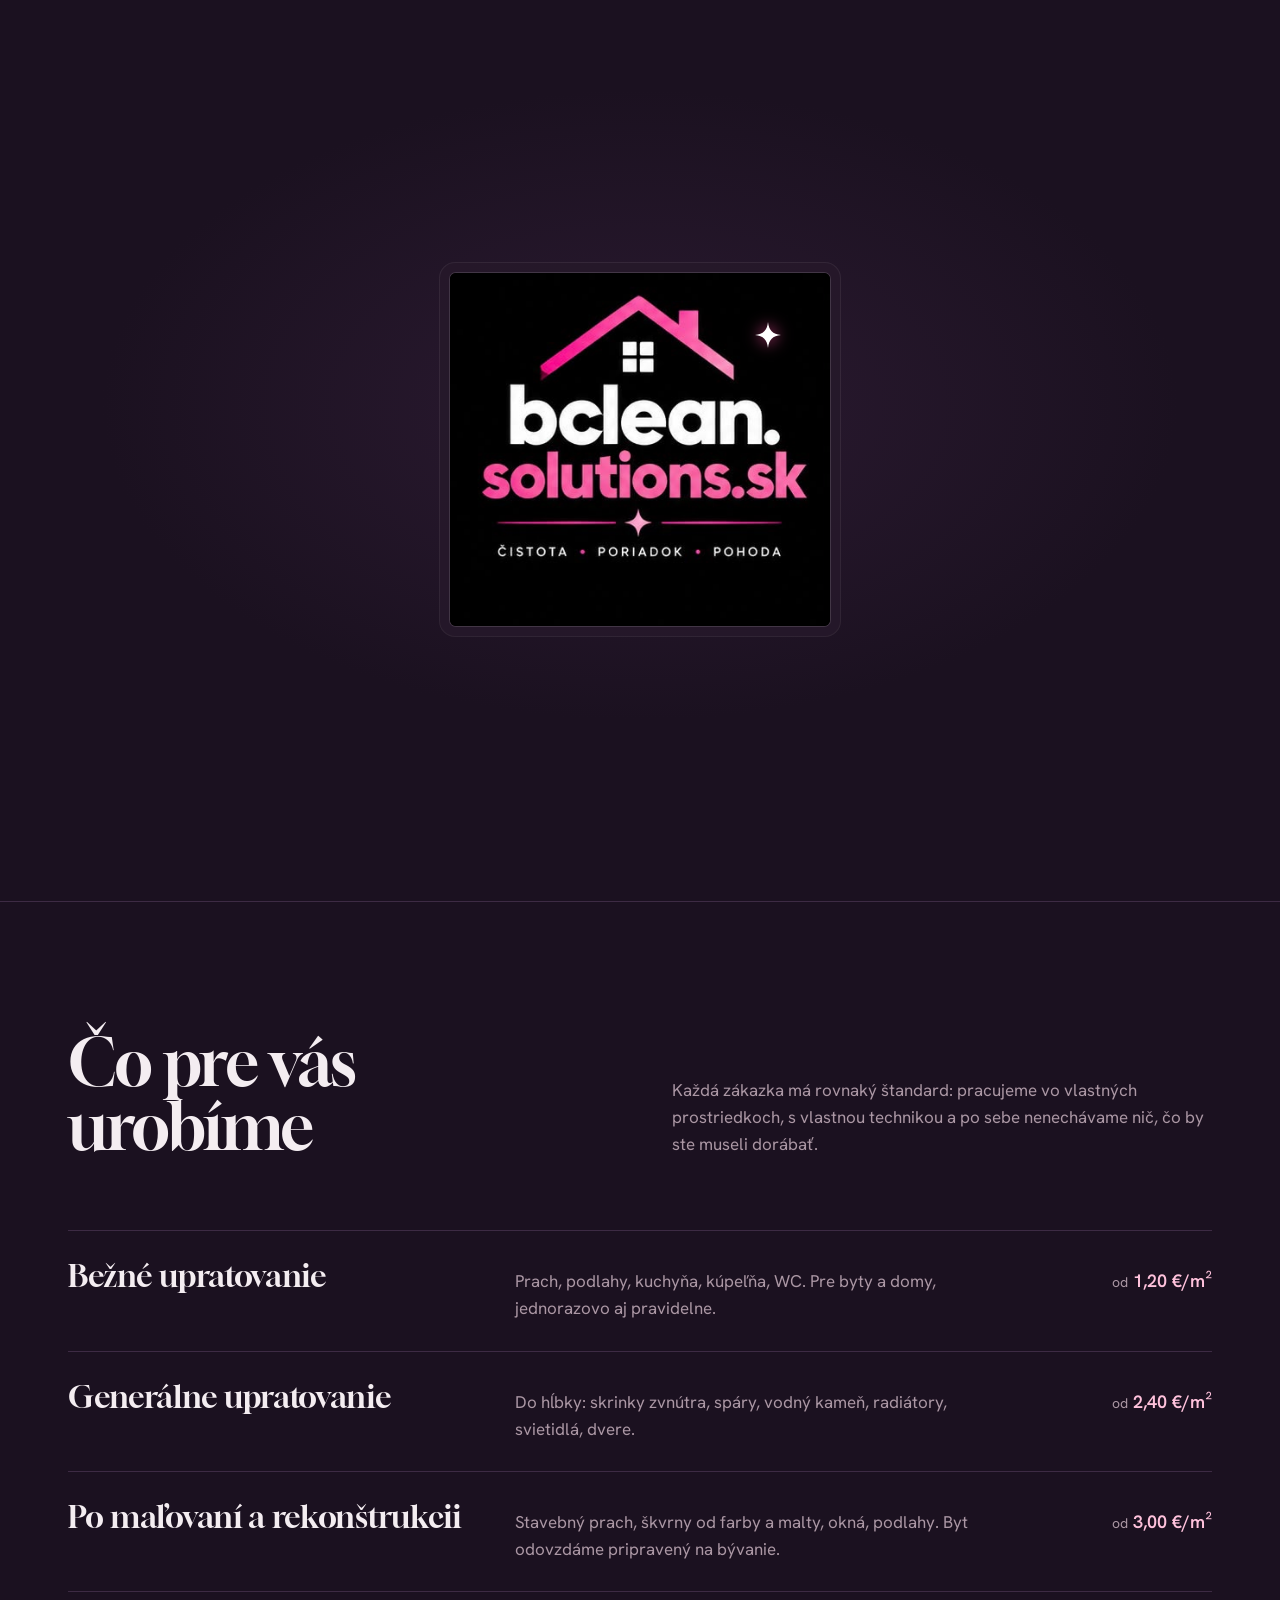
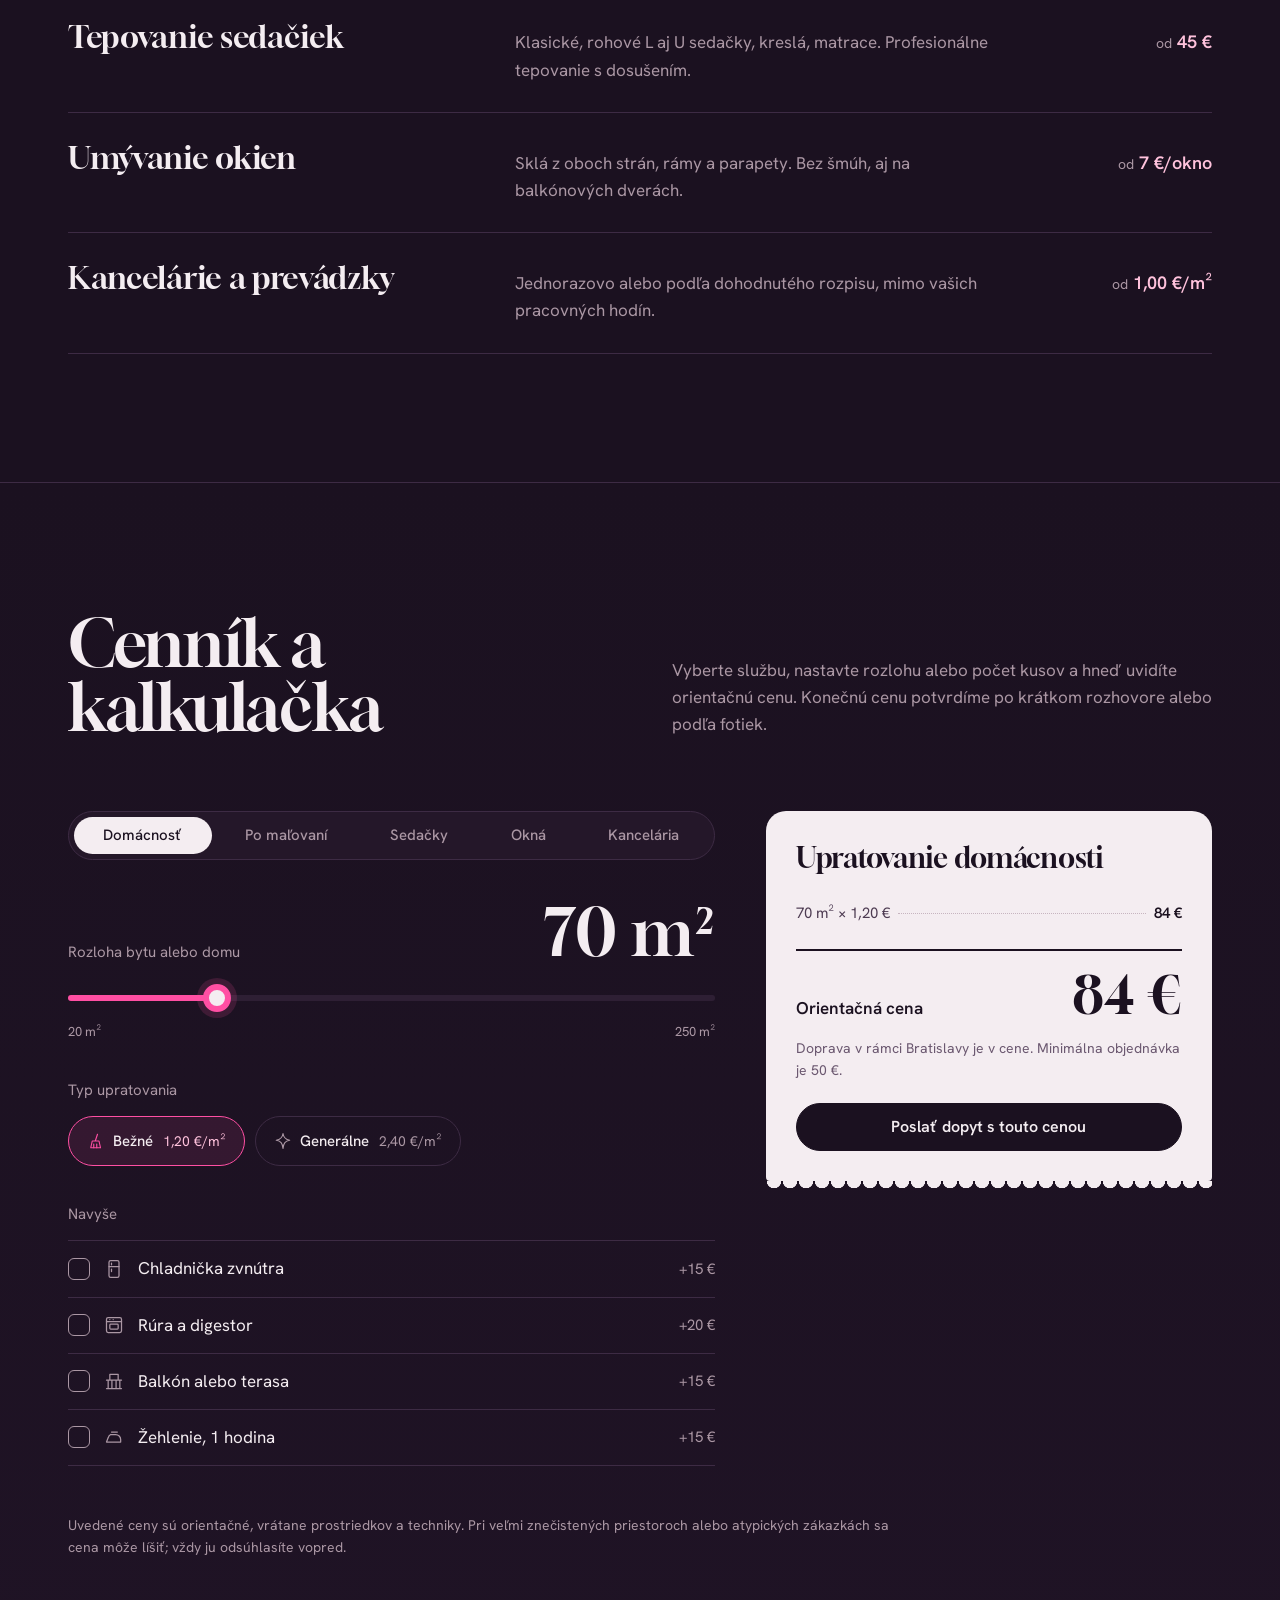
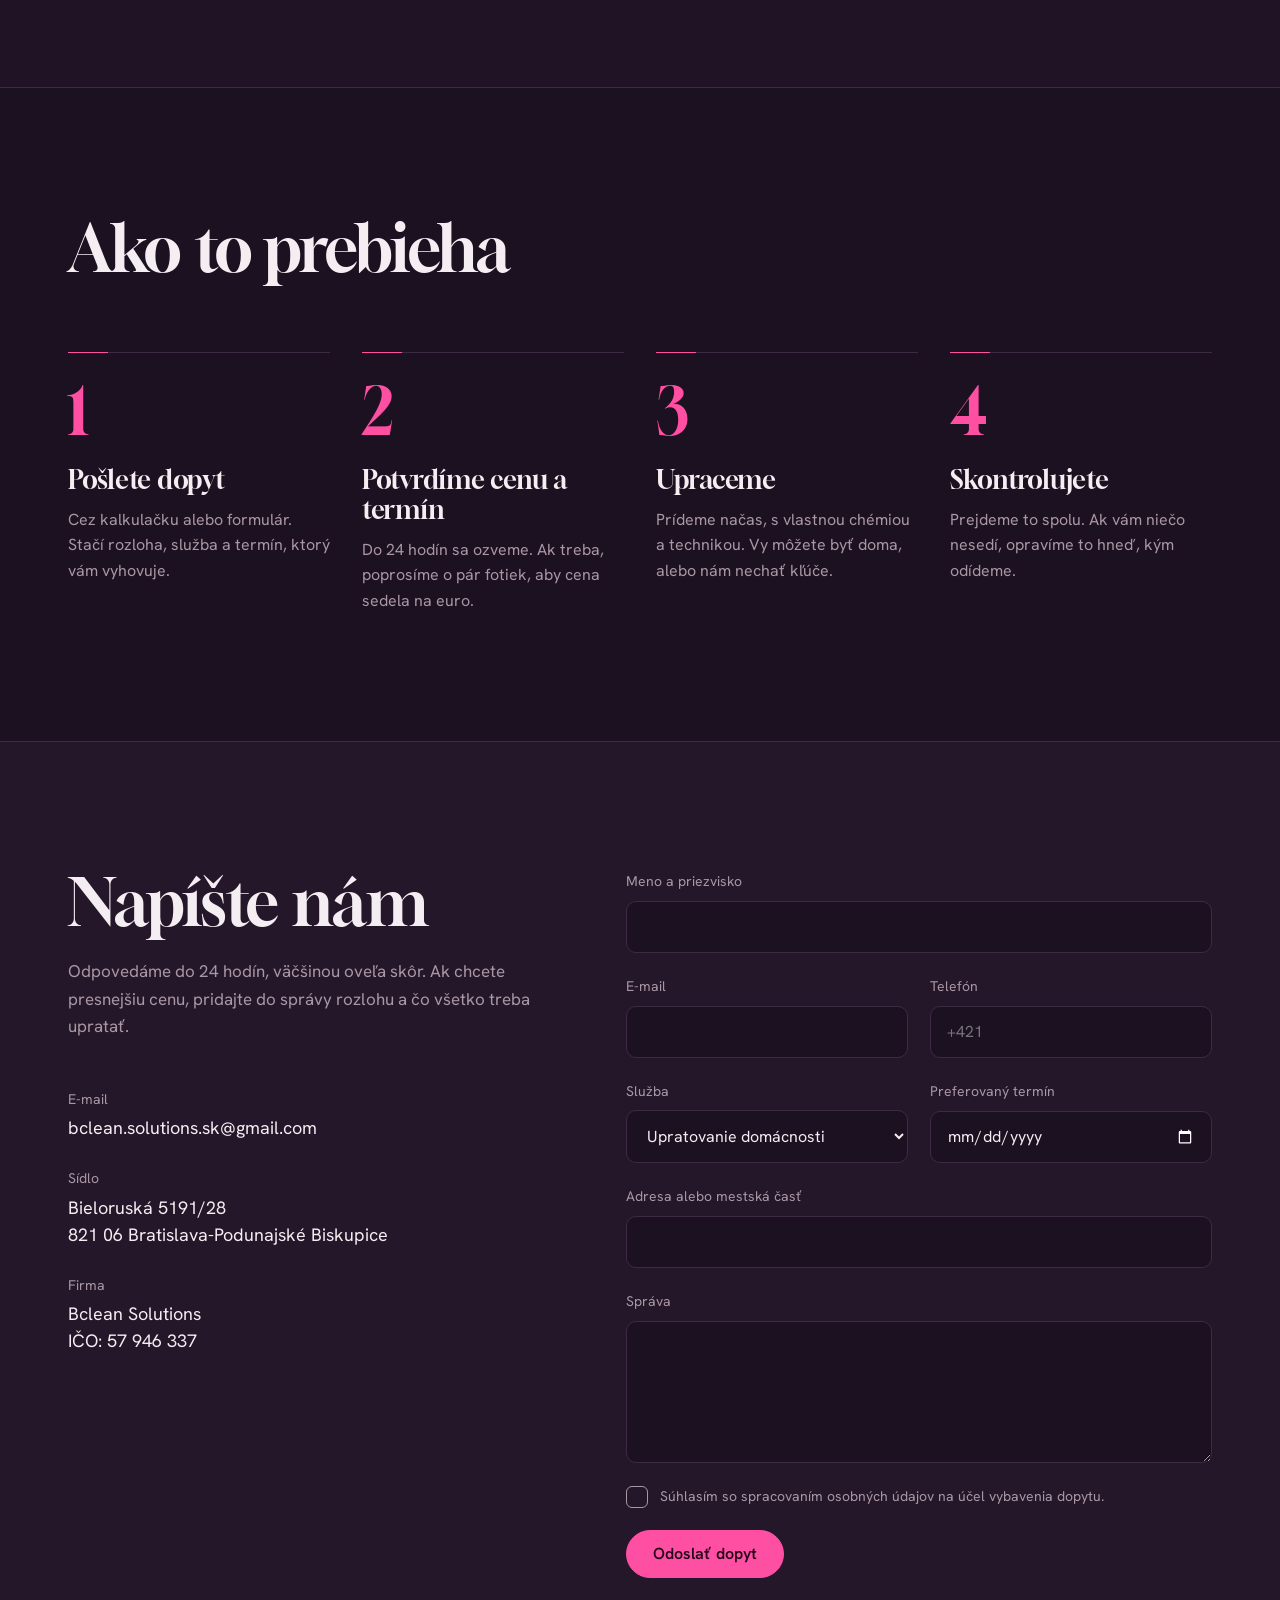
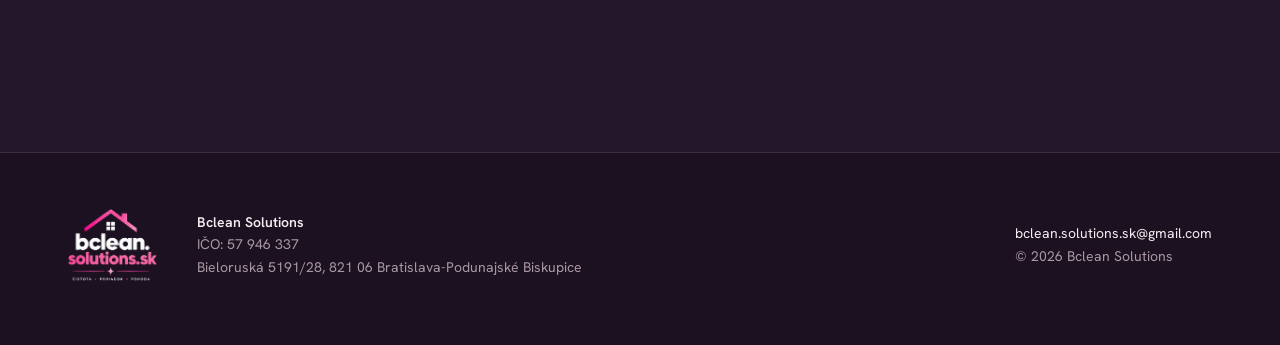
<file: index.html>
<!doctype html>
<html lang="sk">
<head>
<meta charset="utf-8">
<meta name="viewport" content="width=device-width, initial-scale=1">
<title>Bclean Solutions – upratovanie Bratislava</title>
<meta name="description" content="Upratovanie domácností, kancelárií a bytov po maľovaní, tepovanie sedačiek a umývanie okien v Bratislave. Cenu poznáte vopred.">
<meta name="theme-color" content="#1B1120">
<link rel="icon" href="assets/logo.png">
<link rel="preconnect" href="https://fonts.googleapis.com">
<link rel="preconnect" href="https://fonts.gstatic.com" crossorigin>
<link href="https://fonts.googleapis.com/css2?family=Gloock&family=Hanken+Grotesk:wght@400;500;600;700&display=swap&subset=latin-ext" rel="stylesheet">
<link rel="stylesheet" href="style.css?v=6">
</head>
<body class="is-loading">

<!-- Ikony: pôdorys zhora (sedačky, postele) a jednoduché linky -->
<svg width="0" height="0" style="position:absolute" aria-hidden="true">
  <defs>
    <symbol id="i-none" viewBox="0 0 48 32"><rect x="8" y="8" width="32" height="18" rx="3" stroke-dasharray="3 3"/><path d="M14 28 34 6"/></symbol>
    <symbol id="i-sofa2" viewBox="0 0 48 32"><rect x="7" y="7" width="34" height="19" rx="3"/><path d="M11 26V13h26v13M24 13v13"/></symbol>
    <symbol id="i-sofa3" viewBox="0 0 48 32"><rect x="2" y="7" width="44" height="19" rx="3"/><path d="M6 26V13h36v13M18 13v13M30 13v13"/></symbol>
    <symbol id="i-sofaL" viewBox="0 0 48 32"><path d="M4 4h40v26H32V17H4z"/><path d="M4 9h35v21M16 9v8M28 9v8M32 17h7"/></symbol>
    <symbol id="i-sofaU" viewBox="0 0 48 32"><path d="M3 4h42v26H34V17H14v13H3z"/><path d="M8 30V9h32v21M19 9v8M29 9v8M8 17h6M34 17h6"/></symbol>
    <symbol id="i-armchair" viewBox="0 0 48 32"><rect x="13" y="6" width="22" height="21" rx="3"/><path d="M17 27V12h14v15"/></symbol>
    <symbol id="i-pouf" viewBox="0 0 48 32"><rect x="14" y="8" width="20" height="17" rx="5"/><path d="M19 13h10"/></symbol>
    <symbol id="i-chair" viewBox="0 0 48 32"><path d="M18 3v26M18 17h13v12M18 22h13"/></symbol>
    <symbol id="i-bed1" viewBox="0 0 48 32"><rect x="14" y="3" width="20" height="27" rx="2"/><rect x="17" y="6" width="14" height="5" rx="1.5"/><path d="M14 14h20"/></symbol>
    <symbol id="i-bed2" viewBox="0 0 48 32"><rect x="8" y="3" width="32" height="27" rx="2"/><rect x="11" y="6" width="12" height="5" rx="1.5"/><rect x="25" y="6" width="12" height="5" rx="1.5"/><path d="M8 14h32"/></symbol>
    <symbol id="i-door" viewBox="0 0 48 32"><rect x="15" y="2" width="18" height="28" rx="1"/><rect x="18" y="5" width="12" height="14" rx="1"/><path d="M29 23v2"/></symbol>
    <symbol id="i-fridge" viewBox="0 0 24 24"><rect x="6" y="2" width="12" height="20" rx="2"/><path d="M6 9h12M9 5v2M9 12v3"/></symbol>
    <symbol id="i-oven" viewBox="0 0 24 24"><rect x="3" y="3" width="18" height="18" rx="2"/><path d="M3 8h18"/><rect x="7" y="11" width="10" height="6" rx="1"/><path d="M7 5.5h.01M11 5.5h.01"/></symbol>
    <symbol id="i-balcony" viewBox="0 0 24 24"><path d="M3 11h18M3 21h18M5 11v10M9.5 11v10M14.5 11v10M19 11v10M7 11V4h10v7"/></symbol>
    <symbol id="i-iron" viewBox="0 0 24 24"><path d="M3 18h17v-3a6 6 0 0 0-6-6H8M3 18l2-5a6 6 0 0 1 3-4M9 6h7"/></symbol>
    <symbol id="i-drop" viewBox="0 0 24 24"><path d="M12 3s6 6.5 6 11a6 6 0 0 1-12 0c0-4.5 6-11 6-11z"/><path d="M9 15a3 3 0 0 0 3 3"/></symbol>
    <symbol id="i-window" viewBox="0 0 24 24"><rect x="4" y="3" width="16" height="18" rx="1"/><path d="M12 3v18M4 12h16"/></symbol>
    <symbol id="i-bin" viewBox="0 0 24 24"><path d="M4 7h16M9 7V4h6v3M6 7l1 14h10l1-14M10 11v6M14 11v6"/></symbol>
    <symbol id="i-frame" viewBox="0 0 24 24"><rect x="4" y="3" width="16" height="15" rx="1"/><rect x="7" y="6" width="10" height="9"/><path d="M2 21h20"/></symbol>
    <symbol id="i-shield" viewBox="0 0 24 24"><path d="M12 3l7 3v6c0 4.5-3 7.5-7 9-4-1.5-7-4.5-7-9V6z"/><path d="M9 12l2 2 4-4"/></symbol>
    <symbol id="i-broom" viewBox="0 0 24 24"><path d="M14 3l-3 9M7 12h9l2 9H5z"/><path d="M9 16v5M13 16v5"/></symbol>
    <symbol id="i-sparkle" viewBox="0 0 24 24"><path d="M12 2c.7 5.5 3 8 9 9-6 1-8.3 3.5-9 11-.7-7.5-3-10-9-11 6-1 8.3-3.5 9-9z"/></symbol>
    <symbol id="i-calendar" viewBox="0 0 24 24"><rect x="3" y="5" width="18" height="16" rx="2"/><path d="M3 10h18M8 3v4M16 3v4"/></symbol>
    <symbol id="i-once" viewBox="0 0 24 24"><circle cx="12" cy="12" r="8"/><path d="M12 8v4l3 2"/></symbol>
  </defs>
</svg>

<!-- Loader: zahmlené sklo, stierka ho trikrát pretiahne a odhalí logo -->
<div class="loader" aria-hidden="true">
  <div class="loader-pane">
    <img class="loader-logo" src="assets/logo.png" alt="">
    <canvas class="loader-fog"></canvas>
    <div class="squeegee"><span></span></div>
    <svg class="loader-spark" viewBox="0 0 40 40"><path d="M20 0 C21.5 13 27 18.5 40 20 C27 21.5 21.5 27 20 40 C18.5 27 13 21.5 0 20 C13 18.5 18.5 13 20 0Z"/></svg>
  </div>
</div>

<header class="site-header">
  <div class="wrap header-inner">
    <a href="#top" class="brand" aria-label="Bclean Solutions – na začiatok">
      <img src="assets/logo-transparent.png" alt="bclean.solutions.sk">
    </a>
    <nav class="nav" aria-label="Hlavná navigácia">
      <a href="#sluzby">Služby</a>
      <a href="#cennik">Cenník</a>
      <a href="#postup">Ako to prebieha</a>
      <a href="#kontakt">Kontakt</a>
    </nav>
    <a href="#cennik" class="btn btn-small">Vypočítať cenu</a>
    <button type="button" class="burger" aria-label="Otvoriť menu" aria-expanded="false" aria-controls="mobile-menu"><span></span><span></span></button>
  </div>
</header>

<div class="mobile-menu" id="mobile-menu" hidden>
  <nav aria-label="Mobilná navigácia">
    <a href="#sluzby">Služby</a>
    <a href="#cennik">Cenník</a>
    <a href="#postup">Ako to prebieha</a>
    <a href="#kontakt">Kontakt</a>
  </nav>
  <div class="mobile-menu-foot">
    <a href="#cennik" class="btn btn-block">Vypočítať cenu</a>
    <a href="mailto:bclean.solutions.sk@gmail.com" class="mobile-menu-mail">bclean.solutions.sk@gmail.com</a>
  </div>
</div>

<main id="top">

  <section class="hero">
    <div class="wrap hero-grid">
      <div class="hero-copy">
        <h1 class="hero-title">
          <span class="line"><span>Prídeme,</span></span>
          <span class="line"><span>upraceme,</span></span>
          <span class="line"><span>odídeme.</span></span>
        </h1>
        <p class="hero-lede">Zostane len pohoda. Upratujeme domácnosti, kancelárie a byty po maľovaní v&nbsp;Bratislave a&nbsp;okolí, tepujeme sedačky a umývame okná. Cenu poznáte ešte predtým, ako prídeme.</p>
        <div class="hero-actions">
          <a href="#cennik" class="btn">Vypočítať cenu</a>
          <a href="#kontakt" class="btn btn-ghost">Napísať nám</a>
        </div>
        <ul class="hero-facts">
          <li>Vlastná chémia aj technika</li>
          <li>Pevná cena vopred</li>
          <li>Faktúra na firmu aj osobu</li>
        </ul>
      </div>

      <figure class="glass">
        <div class="glass-frame">
          <div class="glass-under">
            <span>pohoda.</span>
          </div>
          <canvas class="glass-fog" aria-hidden="true"></canvas>
        </div>
        <figcaption>Prejdite po skle. Takto vyzerá naša práca.</figcaption>
      </figure>
    </div>
  </section>

  <section class="section" id="sluzby">
    <div class="wrap">
      <div class="section-head">
        <h2>Čo pre vás urobíme</h2>
        <p>Každá zákazka má rovnaký štandard: pracujeme vo vlastných prostriedkoch, s vlastnou technikou a po sebe nenechávame nič, čo by ste museli dorábať.</p>
      </div>

      <ul class="services">
        <li>
          <h3>Bežné upratovanie</h3>
          <p>Prach, podlahy, kuchyňa, kúpeľňa, WC. Pre byty a domy, jednorazovo aj pravidelne.</p>
          <span class="price"><small>od</small> 1,20 €/m²</span>
        </li>
        <li>
          <h3>Generálne upratovanie</h3>
          <p>Do hĺbky: skrinky zvnútra, spáry, vodný kameň, radiátory, svietidlá, dvere.</p>
          <span class="price"><small>od</small> 2,40 €/m²</span>
        </li>
        <li>
          <h3>Po maľovaní a rekonštrukcii</h3>
          <p>Stavebný prach, škvrny od farby a malty, okná, podlahy. Byt odovzdáme pripravený na bývanie.</p>
          <span class="price"><small>od</small> 3,00 €/m²</span>
        </li>
        <li>
          <h3>Tepovanie sedačiek</h3>
          <p>Klasické, rohové L aj U sedačky, kreslá, matrace. Profesionálne tepovanie s dosušením.</p>
          <span class="price"><small>od</small> 45 €</span>
        </li>
        <li>
          <h3>Umývanie okien</h3>
          <p>Sklá z oboch strán, rámy a parapety. Bez šmúh, aj na balkónových dverách.</p>
          <span class="price"><small>od</small> 7 €/okno</span>
        </li>
        <li>
          <h3>Kancelárie a prevádzky</h3>
          <p>Jednorazovo alebo podľa dohodnutého rozpisu, mimo vašich pracovných hodín.</p>
          <span class="price"><small>od</small> 1,00 €/m²</span>
        </li>
      </ul>
    </div>
  </section>

  <section class="section section-pricing" id="cennik">
    <div class="wrap">
      <div class="section-head">
        <h2>Cenník a kalkulačka</h2>
        <p>Vyberte službu, nastavte rozlohu alebo počet kusov a hneď uvidíte orientačnú cenu. Konečnú cenu potvrdíme po krátkom rozhovore alebo podľa fotiek.</p>
      </div>

      <div class="calc">
        <div class="calc-controls">
          <div class="tabs" role="tablist" aria-label="Služba">
            <button role="tab" aria-selected="true" data-tab="home">Domácnosť</button>
            <button role="tab" aria-selected="false" data-tab="paint">Po maľovaní</button>
            <button role="tab" aria-selected="false" data-tab="sofa">Sedačky</button>
            <button role="tab" aria-selected="false" data-tab="windows">Okná</button>
            <button role="tab" aria-selected="false" data-tab="office">Kancelária</button>
          </div>

          <!-- Domácnosť -->
          <div class="panel" data-panel="home" role="tabpanel">
            <div class="range-field">
              <label for="home-m2">Rozloha bytu alebo domu</label>
              <output class="range-value" for="home-m2"><b data-out="home-m2">70</b> m²</output>
              <input type="range" id="home-m2" min="20" max="250" step="5" value="70">
              <div class="range-scale"><span>20 m²</span><span>250 m²</span></div>
            </div>
            <fieldset class="choice">
              <legend>Typ upratovania</legend>
              <label><input type="radio" name="home-type" value="basic" checked><span><svg class="ico" aria-hidden="true"><use href="#i-broom"/></svg>Bežné <em>1,20 €/m²</em></span></label>
              <label><input type="radio" name="home-type" value="deep"><span><svg class="ico" aria-hidden="true"><use href="#i-sparkle"/></svg>Generálne <em>2,40 €/m²</em></span></label>
            </fieldset>
            <fieldset class="extras">
              <legend>Navyše</legend>
              <label><input type="checkbox" data-extra="Chladnička zvnútra" data-price="15"><svg class="ico" aria-hidden="true"><use href="#i-fridge"/></svg><span>Chladnička zvnútra</span><em>+15 €</em></label>
              <label><input type="checkbox" data-extra="Rúra a digestor" data-price="20"><svg class="ico" aria-hidden="true"><use href="#i-oven"/></svg><span>Rúra a digestor</span><em>+20 €</em></label>
              <label><input type="checkbox" data-extra="Balkón alebo terasa" data-price="15"><svg class="ico" aria-hidden="true"><use href="#i-balcony"/></svg><span>Balkón alebo terasa</span><em>+15 €</em></label>
              <label><input type="checkbox" data-extra="Žehlenie (1 hodina)" data-price="15"><svg class="ico" aria-hidden="true"><use href="#i-iron"/></svg><span>Žehlenie, 1 hodina</span><em>+15 €</em></label>
            </fieldset>
          </div>

          <!-- Po maľovaní -->
          <div class="panel" data-panel="paint" role="tabpanel" hidden>
            <div class="range-field">
              <label for="paint-m2">Rozloha po maľovaní alebo rekonštrukcii</label>
              <output class="range-value" for="paint-m2"><b data-out="paint-m2">60</b> m²</output>
              <input type="range" id="paint-m2" min="20" max="250" step="5" value="60">
              <div class="range-scale"><span>20 m²</span><span>250 m²</span></div>
            </div>
            <fieldset class="extras">
              <legend>Navyše</legend>
              <label><input type="checkbox" data-extra-m2="Škvrny od farby a malty" data-price="0.5"><svg class="ico" aria-hidden="true"><use href="#i-drop"/></svg><span>Odstránenie škvŕn od farby a malty</span><em>+0,50 €/m²</em></label>
              <label><input type="checkbox" data-extra-m2="Umytie okien" data-price="0.6"><svg class="ico" aria-hidden="true"><use href="#i-window"/></svg><span>Umytie všetkých okien</span><em>+0,60 €/m²</em></label>
              <label><input type="checkbox" data-extra="Odvoz drobného odpadu" data-price="25"><svg class="ico" aria-hidden="true"><use href="#i-bin"/></svg><span>Odvoz drobného odpadu</span><em>+25 €</em></label>
            </fieldset>
          </div>

          <!-- Sedačky -->
          <div class="panel" data-panel="sofa" role="tabpanel" hidden>
            <fieldset class="choice choice-sofa">
              <legend>Sedačka</legend>
              <label><input type="radio" name="sofa-type" value="0" data-name="" ><span><svg class="ico-lg" aria-hidden="true"><use href="#i-none"/></svg><b>Bez sedačky</b><em>–</em></span></label>
              <label><input type="radio" name="sofa-type" value="45" data-name="Sedačka 2-miestna"><span><svg class="ico-lg" aria-hidden="true"><use href="#i-sofa2"/></svg><b>2-miestna</b><em>45 €</em></span></label>
              <label><input type="radio" name="sofa-type" value="55" data-name="Sedačka 3-miestna" checked><span><svg class="ico-lg" aria-hidden="true"><use href="#i-sofa3"/></svg><b>3-miestna</b><em>55 €</em></span></label>
              <label><input type="radio" name="sofa-type" value="75" data-name="Rohová sedačka L"><span><svg class="ico-lg" aria-hidden="true"><use href="#i-sofaL"/></svg><b>Rohová L</b><em>75 €</em></span></label>
              <label><input type="radio" name="sofa-type" value="95" data-name="Sedačka U"><span><svg class="ico-lg" aria-hidden="true"><use href="#i-sofaU"/></svg><b>Sedačka U</b><em>95 €</em></span></label>
            </fieldset>
            <div class="steppers">
              <div class="stepper" data-name="Kreslo" data-price="20"><span><svg class="ico-md" aria-hidden="true"><use href="#i-armchair"/></svg>Kreslo <em>20 €</em></span><div><button type="button" aria-label="Menej">−</button><output>0</output><button type="button" aria-label="Viac">+</button></div></div>
              <div class="stepper" data-name="Taburetka" data-price="10"><span><svg class="ico-md" aria-hidden="true"><use href="#i-pouf"/></svg>Taburetka <em>10 €</em></span><div><button type="button" aria-label="Menej">−</button><output>0</output><button type="button" aria-label="Viac">+</button></div></div>
              <div class="stepper" data-name="Čalúnená stolička" data-price="8"><span><svg class="ico-md" aria-hidden="true"><use href="#i-chair"/></svg>Čalúnená stolička <em>8 €</em></span><div><button type="button" aria-label="Menej">−</button><output>0</output><button type="button" aria-label="Viac">+</button></div></div>
              <div class="stepper" data-name="Matrac jednolôžko" data-price="30"><span><svg class="ico-md" aria-hidden="true"><use href="#i-bed1"/></svg>Matrac, jednolôžko <em>30 €</em></span><div><button type="button" aria-label="Menej">−</button><output>0</output><button type="button" aria-label="Viac">+</button></div></div>
              <div class="stepper" data-name="Matrac dvojlôžko" data-price="45"><span><svg class="ico-md" aria-hidden="true"><use href="#i-bed2"/></svg>Matrac, dvojlôžko <em>45 €</em></span><div><button type="button" aria-label="Menej">−</button><output>0</output><button type="button" aria-label="Viac">+</button></div></div>
            </div>
            <fieldset class="extras">
              <legend>Navyše</legend>
              <label><input type="checkbox" data-extra="Impregnácia proti škvrnám" data-price="25"><svg class="ico" aria-hidden="true"><use href="#i-shield"/></svg><span>Impregnácia proti škvrnám</span><em>+25 €</em></label>
            </fieldset>
          </div>

          <!-- Okná -->
          <div class="panel" data-panel="windows" role="tabpanel" hidden>
            <div class="range-field">
              <label for="win-count">Počet okien</label>
              <output class="range-value" for="win-count"><b data-out="win-count">8</b> <span data-unit="win-count">okien</span></output>
              <input type="range" id="win-count" min="1" max="40" step="1" value="8">
              <div class="range-scale"><span>1</span><span>40</span></div>
            </div>
            <p class="hint">Dvojkrídlové okno počítame ako jedno okno.</p>
            <div class="steppers">
              <div class="stepper" data-name="Balkónové dvere" data-price="9"><span><svg class="ico-md" aria-hidden="true"><use href="#i-door"/></svg>Balkónové dvere <em>9 €</em></span><div><button type="button" aria-label="Menej">−</button><output>0</output><button type="button" aria-label="Viac">+</button></div></div>
            </div>
            <fieldset class="extras">
              <legend>Navyše</legend>
              <label><input type="checkbox" data-extra-per="Rámy a parapety" data-price="2"><svg class="ico" aria-hidden="true"><use href="#i-frame"/></svg><span>Rámy a parapety</span><em>+2 €/okno</em></label>
            </fieldset>
          </div>

          <!-- Kancelária -->
          <div class="panel" data-panel="office" role="tabpanel" hidden>
            <div class="range-field">
              <label for="office-m2">Rozloha priestorov</label>
              <output class="range-value" for="office-m2"><b data-out="office-m2">120</b> m²</output>
              <input type="range" id="office-m2" min="30" max="800" step="10" value="120">
              <div class="range-scale"><span>30 m²</span><span>800 m²</span></div>
            </div>
            <fieldset class="choice">
              <legend>Ako často</legend>
              <label><input type="radio" name="office-freq" value="once" checked><span><svg class="ico" aria-hidden="true"><use href="#i-once"/></svg>Jednorazovo</span></label>
              <label><input type="radio" name="office-freq" value="weekly"><span><svg class="ico" aria-hidden="true"><use href="#i-calendar"/></svg>Pravidelne <em>−10 %</em></span></label>
            </fieldset>
          </div>
        </div>

        <aside class="receipt" aria-live="polite">
          <h3 class="receipt-title" data-r="title">Upratovanie domácnosti</h3>
          <ul class="receipt-lines" data-r="lines"></ul>
          <div class="receipt-total">
            <span>Orientačná cena</span>
            <strong data-r="total">84 €</strong>
          </div>
          <p class="receipt-note" data-r="note">Doprava v rámci Bratislavy je v cene. Minimálna objednávka je 50 €.</p>
          <button type="button" class="btn btn-block" data-r="send">Poslať dopyt s touto cenou</button>
        </aside>
      </div>

      <p class="price-disclaimer">Uvedené ceny sú orientačné, vrátane prostriedkov a techniky. Pri veľmi znečistených priestoroch alebo atypických zákazkách sa cena môže líšiť; vždy ju odsúhlasíte vopred.</p>
    </div>
  </section>

  <section class="section" id="postup">
    <div class="wrap">
      <div class="section-head">
        <h2>Ako to prebieha</h2>
      </div>
      <ol class="steps">
        <li>
          <h3>Pošlete dopyt</h3>
          <p>Cez kalkulačku alebo formulár. Stačí rozloha, služba a termín, ktorý vám vyhovuje.</p>
        </li>
        <li>
          <h3>Potvrdíme cenu a termín</h3>
          <p>Do 24 hodín sa ozveme. Ak treba, poprosíme o pár fotiek, aby cena sedela na euro.</p>
        </li>
        <li>
          <h3>Upraceme</h3>
          <p>Prídeme načas, s vlastnou chémiou a technikou. Vy môžete byť doma, alebo nám nechať kľúče.</p>
        </li>
        <li>
          <h3>Skontrolujete</h3>
          <p>Prejdeme to spolu. Ak vám niečo nesedí, opravíme to hneď, kým odídeme.</p>
        </li>
      </ol>
    </div>
  </section>

  <section class="section section-contact" id="kontakt">
    <div class="wrap contact-grid">
      <div class="contact-info">
        <h2>Napíšte nám</h2>
        <p>Odpovedáme do 24 hodín, väčšinou oveľa skôr. Ak chcete presnejšiu cenu, pridajte do správy rozlohu a čo všetko treba upratať.</p>

        <dl class="company">
          <div>
            <dt>E-mail</dt>
            <dd><a href="mailto:bclean.solutions.sk@gmail.com">bclean.solutions.sk@gmail.com</a></dd>
          </div>
          <div>
            <dt>Sídlo</dt>
            <dd><a href="https://www.google.com/maps/search/?api=1&query=Bielorusk%C3%A1+5191%2F28%2C+821+06+Bratislava" target="_blank" rel="noopener">Bieloruská 5191/28<br>821 06 Bratislava-Podunajské Biskupice</a></dd>
          </div>
          <div>
            <dt>Firma</dt>
            <dd>Bclean Solutions<br>IČO: 57 946 337</dd>
          </div>
        </dl>
      </div>

      <form class="form" id="form" novalidate>
        <div class="field">
          <label for="f-name">Meno a priezvisko</label>
          <input id="f-name" name="meno" autocomplete="name" required>
        </div>
        <div class="field-row">
          <div class="field">
            <label for="f-email">E-mail</label>
            <input id="f-email" name="email" type="email" autocomplete="email" required>
          </div>
          <div class="field">
            <label for="f-phone">Telefón</label>
            <input id="f-phone" name="telefon" type="tel" autocomplete="tel" placeholder="+421">
          </div>
        </div>
        <div class="field-row">
          <div class="field">
            <label for="f-service">Služba</label>
            <select id="f-service" name="sluzba">
              <option>Upratovanie domácnosti</option>
              <option>Generálne upratovanie</option>
              <option>Upratovanie po maľovaní</option>
              <option>Tepovanie sedačiek</option>
              <option>Umývanie okien</option>
              <option>Upratovanie kancelárie</option>
              <option>Iné</option>
            </select>
          </div>
          <div class="field">
            <label for="f-date">Preferovaný termín</label>
            <input id="f-date" name="termin" type="date">
          </div>
        </div>
        <div class="field">
          <label for="f-place">Adresa alebo mestská časť</label>
          <input id="f-place" name="lokalita" autocomplete="street-address">
        </div>
        <div class="field">
          <label for="f-msg">Správa</label>
          <textarea id="f-msg" name="sprava" rows="5" required></textarea>
        </div>
        <input type="text" name="_honey" class="honey" tabindex="-1" autocomplete="off" aria-hidden="true">
        <label class="consent">
          <input type="checkbox" name="suhlas" required>
          <span>Súhlasím so spracovaním osobných údajov na účel vybavenia dopytu.</span>
        </label>
        <button type="submit" class="btn">Odoslať dopyt</button>
        <p class="form-status" role="status" aria-live="polite"></p>
      </form>
    </div>
  </section>

</main>

<footer class="site-footer">
  <div class="wrap footer-inner">
    <img src="assets/logo-transparent.png" alt="bclean.solutions.sk" class="footer-logo">
    <div>
      <p><strong>Bclean Solutions</strong><br>IČO: 57 946 337<br>Bieloruská 5191/28, 821 06 Bratislava-Podunajské Biskupice</p>
    </div>
    <div>
      <p><a href="mailto:bclean.solutions.sk@gmail.com">bclean.solutions.sk@gmail.com</a><br>© <span id="year">2026</span> Bclean Solutions</p>
    </div>
  </div>
</footer>

<script src="main.js?v=5"></script>
</body>
</html>
</file>
<file: style.css>
:root {
  --ink: #1b1120;
  --ink-2: #241729;
  --ink-3: #2e1f34;
  --line: #3d2b44;
  --porcelain: #f4edf1;
  --mauve: #ab97a4;
  --pink: #ff4fa3;
  --pink-deep: #e0337f;
  --blush: #ffc2dc;

  --serif: "Gloock", "Times New Roman", serif;
  --sans: "Hanken Grotesk", system-ui, -apple-system, sans-serif;

  --gutter: clamp(16px, 4vw, 48px);
  --ease: cubic-bezier(.22, .8, .2, 1);
}

*, *::before, *::after { box-sizing: border-box; }
html { scroll-behavior: smooth; scroll-padding-top: 88px; -webkit-text-size-adjust: 100%; }
body {
  margin: 0;
  background: var(--ink);
  color: var(--porcelain);
  font: 400 17px/1.6 var(--sans);
  -webkit-font-smoothing: antialiased;
  overflow-x: hidden;
}
body.is-loading { overflow: hidden; }
img { max-width: 100%; display: block; }
a { color: inherit; }
h1, h2, h3 { font-family: var(--serif); font-weight: 400; margin: 0; letter-spacing: -0.01em; }
p { margin: 0; }
:focus-visible { outline: 2px solid var(--pink); outline-offset: 3px; border-radius: 4px; }
::selection { background: var(--pink); color: var(--ink); }

.wrap { width: 100%; max-width: 1240px; margin: 0 auto; padding: 0 var(--gutter); }

/* ---------- Buttons ---------- */
.btn {
  display: inline-flex; align-items: center; justify-content: center;
  gap: .5em;
  padding: 15px 26px;
  border-radius: 999px;
  border: 1px solid var(--pink);
  background: var(--pink);
  color: #22071a;
  font: 600 16px/1 var(--sans);
  text-decoration: none;
  cursor: pointer;
  transition: background .2s, color .2s, border-color .2s;
}
.btn:hover { background: var(--blush); border-color: var(--blush); }
.btn-ghost { background: transparent; color: var(--porcelain); border-color: var(--line); }
.btn-ghost:hover { background: transparent; border-color: var(--porcelain); }
.btn-small { padding: 11px 18px; font-size: 15px; }
.btn-block { width: 100%; }

/* ---------- Loader ---------- */
.loader {
  position: fixed; inset: 0; z-index: 100;
  display: grid; place-items: center;
  background:
    radial-gradient(60% 50% at 50% 45%, #2b1a31 0%, var(--ink) 70%);
  transition: clip-path .8s var(--ease);
  clip-path: inset(0 0 0 0);
}
.loader.is-done { clip-path: inset(0 0 100% 0); }
.loader.is-gone { display: none; }
.loader-pane {
  position: relative;
  width: min(74vw, 380px);
  aspect-ratio: 440 / 409;
  border-radius: 6px;
  box-shadow: 0 0 0 1px rgba(244, 237, 241, .14), 0 0 0 10px rgba(36, 23, 41, .9), 0 0 0 11px rgba(244, 237, 241, .08);
  background: #000;
  overflow: hidden;
  opacity: 0;
  animation: paneIn .35s var(--ease) forwards;
}
@keyframes paneIn { from { opacity: 0; transform: scale(.97); } to { opacity: 1; transform: none; } }
.loader-logo { width: 100%; height: 100%; object-fit: contain; }
.loader-fog { position: absolute; inset: 0; width: 100%; height: 100%; transition: opacity .45s ease; }
.loader-fog.is-clear { opacity: 0; }
.squeegee {
  position: absolute; left: 0; top: 0;
  width: 12px;
  border-radius: 3px;
  background: linear-gradient(90deg, #cfc4ca, #fff 45%, #a99ca3);
  box-shadow: 0 4px 18px rgba(0, 0, 0, .5);
  opacity: 0;
  will-change: transform;
}
.squeegee span {
  position: absolute; top: 0; bottom: 0; width: 4px; right: -4px;
  background: var(--pink); border-radius: 0 2px 2px 0;
}
.squeegee.is-rtl span { right: auto; left: -4px; border-radius: 2px 0 0 2px; }
.loader-spark {
  position: absolute; width: 26px; height: 26px; fill: #fff;
  right: 13%; top: 14%;
  opacity: 0; transform: scale(.2) rotate(-30deg);
  transition: opacity .3s, transform .5s var(--ease);
  filter: drop-shadow(0 0 8px rgba(255, 79, 163, .9));
}
.loader-spark.is-on { opacity: 1; transform: scale(1) rotate(0); }

/* ---------- Header ---------- */
.site-header {
  position: fixed; top: 0; left: 0; right: 0; z-index: 50;
  transition: background .3s, box-shadow .3s;
}
.site-header.is-scrolled {
  background: rgba(27, 17, 32, .86);
  backdrop-filter: blur(14px);
  -webkit-backdrop-filter: blur(14px);
  box-shadow: 0 1px 0 var(--line);
}
.header-inner { display: flex; align-items: center; gap: 32px; height: 76px; }
.brand img { height: 52px; width: auto; }
.nav { display: flex; gap: 28px; margin-left: auto; }
.nav a { text-decoration: none; color: var(--mauve); font-size: 15px; font-weight: 500; transition: color .2s; }
.nav a:hover { color: var(--porcelain); }

/* Mobilné menu */
.burger {
  display: none;
  position: relative;
  width: 44px; height: 44px; flex: none;
  border: 1px solid var(--line); border-radius: 50%;
  background: transparent; cursor: pointer;
}
.burger span {
  position: absolute; left: 13px; right: 13px; height: 1.5px;
  background: var(--porcelain); border-radius: 2px;
  transition: transform .35s var(--ease), top .35s var(--ease);
}
.burger span:first-child { top: 17px; }
.burger span:last-child { top: 25px; }
.burger[aria-expanded="true"] span:first-child { top: 21px; transform: rotate(45deg); }
.burger[aria-expanded="true"] span:last-child { top: 21px; transform: rotate(-45deg); }

.mobile-menu {
  position: fixed; inset: 0; z-index: 45;
  display: flex; flex-direction: column; justify-content: space-between;
  padding: 108px var(--gutter) 32px;
  background: var(--ink);
  overflow-y: auto;
  clip-path: inset(0 0 100% 0);
  transition: clip-path .5s var(--ease);
}
.mobile-menu.is-open { clip-path: inset(0 0 0 0); }
.mobile-menu[hidden] { display: none; }
.mobile-menu nav { display: grid; }
.mobile-menu nav a {
  padding: 14px 0;
  border-bottom: 1px solid var(--line);
  font-family: var(--serif); font-size: clamp(34px, 10vw, 46px); line-height: 1.1;
  text-decoration: none;
}
.mobile-menu nav a:first-child { border-top: 1px solid var(--line); }
.mobile-menu nav a:active { color: var(--pink); }
.mobile-menu-foot { display: grid; gap: 18px; justify-items: center; padding-top: 32px; }
.mobile-menu-mail { color: var(--mauve); font-size: 15px; text-decoration: none; }
body.menu-open { overflow: hidden; }
body.menu-open .header-inner .btn-small { visibility: hidden; }
body.menu-open .site-header { background: var(--ink); box-shadow: 0 1px 0 var(--line); backdrop-filter: none; -webkit-backdrop-filter: none; }

/* ---------- Hero ---------- */
.hero { padding: clamp(120px, 16vh, 170px) 0 clamp(64px, 10vw, 120px); }
.hero-grid { display: grid; grid-template-columns: 1.25fr 1fr; gap: clamp(32px, 6vw, 88px); align-items: center; }
.hero-title {
  font-size: clamp(52px, 8.4vw, 124px);
  line-height: .94;
  letter-spacing: -0.025em;
  margin-bottom: 32px;
}
.hero-title .line { display: block; overflow: hidden; padding-bottom: .06em; }
.hero-title .line > span { display: inline-block; }
.hero-title .line:nth-child(2) { padding-left: .55em; }
.hero-title .line:nth-child(3) { padding-left: 1.1em; color: var(--pink); }
body.is-intro .hero-title .line > span { transform: translateY(105%); }
body.is-revealed .hero-title .line > span { transform: none; transition: transform .9s var(--ease); }
body.is-revealed .hero-title .line:nth-child(2) > span { transition-delay: .09s; }
body.is-revealed .hero-title .line:nth-child(3) > span { transition-delay: .18s; }

.hero-lede { max-width: 34em; color: #d9ccd4; font-size: clamp(17px, 1.4vw, 19px); }
.hero-actions { display: flex; flex-wrap: wrap; gap: 12px; margin-top: 32px; }
.hero-facts {
  display: flex; flex-wrap: wrap; gap: 8px 28px;
  list-style: none; padding: 0; margin: 40px 0 0;
  color: var(--mauve); font-size: 15px;
}
.hero-facts li { display: flex; align-items: center; gap: 10px; }
.hero-facts li::before {
  content: ""; width: 9px; height: 9px; flex: none;
  background: var(--pink);
  clip-path: path("M4.5 0C5 3 6 4 9 4.5C6 5 5 6 4.5 9C4 6 3 5 0 4.5C3 4 4 3 4.5 0Z");
}

.glass { margin: 0; }
.glass-frame {
  position: relative;
  aspect-ratio: 4 / 5;
  border-radius: 200px 200px 8px 8px;
  overflow: hidden;
  background: var(--ink-2);
  box-shadow: inset 0 0 0 1px rgba(244, 237, 241, .1);
  outline: 1px solid var(--line);
  outline-offset: 10px;
  touch-action: pan-y;
  cursor: crosshair;
  container-type: inline-size;
}
.glass-under {
  position: absolute; inset: 0;
  display: grid; place-items: center;
  background:
    radial-gradient(70% 55% at 50% 38%, rgba(255, 79, 163, .55), transparent 70%),
    linear-gradient(180deg, #3a1d3a 0%, #22142a 100%);
}
.glass-under span {
  font-family: var(--serif);
  font-size: 21cqw;
  letter-spacing: -0.03em;
  color: #fff;
  text-shadow: 0 0 40px rgba(255, 79, 163, .6);
}
.glass-fog { position: absolute; inset: 0; width: 100%; height: 100%; }
.glass figcaption { margin-top: 22px; color: var(--mauve); font-size: 14px; text-align: center; }

/* ---------- Sections ---------- */
.section { padding: clamp(72px, 10vw, 140px) 0; border-top: 1px solid var(--line); }
.section-head { display: grid; grid-template-columns: 1fr 1fr; gap: 24px 64px; align-items: end; margin-bottom: clamp(40px, 6vw, 72px); }
.section-head h2 { font-size: clamp(38px, 5vw, 68px); line-height: 1; letter-spacing: -0.02em; }
.section-head p { color: var(--mauve); max-width: 36em; }

/* Services */
.services { list-style: none; margin: 0; padding: 0; }
.services li {
  display: grid;
  grid-template-columns: minmax(0, 1fr) minmax(0, 1.2fr) 170px;
  gap: 16px 48px;
  align-items: baseline;
  padding: 28px 0;
  border-top: 1px solid var(--line);
}
.services li:last-child { border-bottom: 1px solid var(--line); }
.services h3 { font-size: clamp(24px, 2.4vw, 32px); line-height: 1.1; }
.services p { color: var(--mauve); max-width: 40em; }
.price { font-weight: 600; font-size: 18px; text-align: right; color: var(--blush); white-space: nowrap; font-variant-numeric: tabular-nums; }
.price small { font-weight: 400; color: var(--mauve); font-size: 14px; }

/* ---------- Pricing calculator ---------- */
.section-pricing { background: linear-gradient(180deg, var(--ink) 0%, #1f1325 100%); }
.calc { display: grid; grid-template-columns: minmax(0, 1.45fr) minmax(300px, 1fr); gap: clamp(24px, 4vw, 56px); align-items: start; }

.calc-controls { min-width: 0; }
.tabs {
  display: flex; gap: 4px;
  padding: 5px;
  background: var(--ink-2);
  border: 1px solid var(--line);
  border-radius: 999px;
  overflow-x: auto;
  scrollbar-width: none;
  margin-bottom: 40px;
}
.tabs::-webkit-scrollbar { display: none; }
.tabs button {
  flex: 1 0 auto;
  padding: 11px 18px;
  border: 0; border-radius: 999px;
  background: transparent; color: var(--mauve);
  font: 500 15px/1 var(--sans);
  cursor: pointer;
  transition: background .25s, color .25s;
}
.tabs button:hover { color: var(--porcelain); }
.tabs button[aria-selected="true"] { background: var(--porcelain); color: var(--ink); }

.panel { display: grid; gap: 36px; }
.panel[hidden] { display: none; }

.range-field { display: grid; grid-template-columns: 1fr auto; align-items: end; gap: 6px 16px; }
.range-field label { color: var(--mauve); font-size: 15px; }
.range-value { font-family: var(--serif); font-size: clamp(44px, 5vw, 64px); line-height: 1; color: var(--porcelain); font-variant-numeric: tabular-nums; }
.range-value b { font-weight: 400; }
.range-field input, .range-scale { grid-column: 1 / -1; }
.range-scale { display: flex; justify-content: space-between; color: var(--mauve); font-size: 13px; }

input[type="range"] {
  --p: 30%;
  -webkit-appearance: none; appearance: none;
  width: 100%; height: 36px; margin: 10px 0 0;
  background: transparent; cursor: pointer;
}
input[type="range"]::-webkit-slider-runnable-track {
  height: 6px; border-radius: 6px;
  background: linear-gradient(90deg, var(--pink) var(--p), var(--ink-3) var(--p));
}
input[type="range"]::-moz-range-track { height: 6px; border-radius: 6px; background: var(--ink-3); }
input[type="range"]::-moz-range-progress { height: 6px; border-radius: 6px; background: var(--pink); }
input[type="range"]::-webkit-slider-thumb {
  -webkit-appearance: none;
  width: 28px; height: 28px; margin-top: -11px;
  border-radius: 50%;
  background: var(--porcelain);
  border: 6px solid var(--pink);
  box-shadow: 0 0 0 6px rgba(255, 79, 163, .15);
  transition: box-shadow .2s;
}
input[type="range"]::-moz-range-thumb {
  width: 16px; height: 16px; border-radius: 50%;
  background: var(--porcelain); border: 6px solid var(--pink);
  box-shadow: 0 0 0 6px rgba(255, 79, 163, .15);
}
input[type="range"]:active::-webkit-slider-thumb { box-shadow: 0 0 0 12px rgba(255, 79, 163, .2); }
input[type="range"]:focus-visible { outline-offset: 6px; }

fieldset { border: 0; margin: 0; padding: 0; min-width: 0; }
legend { padding: 0; margin-bottom: 14px; color: var(--mauve); font-size: 15px; }

.choice { display: flex; flex-wrap: wrap; gap: 10px; }
.choice legend { width: 100%; }
.choice label { position: relative; cursor: pointer; }
.choice input { position: absolute; opacity: 0; inset: 0; cursor: pointer; }
.choice span {
  display: inline-flex; gap: 10px; align-items: center;
  padding: 12px 18px;
  border: 1px solid var(--line); border-radius: 999px;
  font-weight: 500; font-size: 15px;
  transition: border-color .2s, background .2s;
}
.choice em { font-style: normal; color: var(--mauve); font-weight: 400; font-size: 14px; }
.choice input:checked + span { border-color: var(--pink); background: rgba(255, 79, 163, .1); }
.choice input:checked + span em { color: var(--blush); }
.choice input:focus-visible + span { outline: 2px solid var(--pink); outline-offset: 3px; }

/* Ikony */
.ico, .ico-md, .ico-lg {
  flex: none;
  fill: none; stroke: currentColor;
  stroke-width: 1.5; stroke-linecap: round; stroke-linejoin: round;
}
.ico { width: 20px; height: 20px; color: var(--mauve); }
.ico-md { width: 42px; height: 28px; color: var(--blush); stroke-width: 1.4; }
.ico-lg { width: 64px; height: 43px; stroke-width: 1.3; }
.choice span .ico { align-self: center; width: 18px; height: 18px; margin-right: -2px; }
.choice input:checked + span .ico { color: var(--pink); }

/* Sedačky ako dlaždice s pôdorysom */
.choice-sofa { display: grid; grid-template-columns: repeat(5, minmax(0, 1fr)); gap: 10px; }
.choice-sofa span {
  display: grid; justify-items: center; gap: 6px;
  height: 100%;
  padding: 18px 8px 14px;
  border-radius: 16px;
  text-align: center;
}
.choice-sofa .ico-lg { color: var(--mauve); margin-bottom: 6px; transition: color .2s; }
.choice-sofa b { font-weight: 600; font-size: 15px; line-height: 1.2; }
.choice-sofa label:hover span { border-color: var(--mauve); }
.choice-sofa input:checked + span { border-color: var(--pink); }
.choice-sofa input:checked + span .ico-lg { color: var(--pink); }

.extras { display: grid; gap: 0; }
.extras label {
  display: grid; grid-template-columns: 22px 20px 1fr auto; gap: 14px; align-items: center;
  padding: 14px 0; border-top: 1px solid var(--line); cursor: pointer;
}
.extras label:last-child { border-bottom: 1px solid var(--line); }
.extras em { font-style: normal; color: var(--mauve); font-size: 15px; font-variant-numeric: tabular-nums; }

input[type="checkbox"] {
  -webkit-appearance: none; appearance: none;
  width: 22px; height: 22px; margin: 0;
  border: 1.5px solid var(--mauve); border-radius: 6px;
  display: grid; place-items: center; cursor: pointer;
  transition: background .15s, border-color .15s;
}
input[type="checkbox"]::after {
  content: ""; width: 10px; height: 6px;
  border: solid var(--ink); border-width: 0 0 2px 2px;
  transform: rotate(-45deg) translate(1px, -1px) scale(0);
  transition: transform .15s;
}
input[type="checkbox"]:checked { background: var(--pink); border-color: var(--pink); }
input[type="checkbox"]:checked::after { transform: rotate(-45deg) translate(1px, -1px) scale(1); }

.steppers { display: grid; }
.stepper {
  display: flex; justify-content: space-between; align-items: center; gap: 16px;
  padding: 12px 0; border-top: 1px solid var(--line);
}
.stepper:last-child { border-bottom: 1px solid var(--line); }
.stepper > span { display: flex; align-items: center; gap: 12px; }
.stepper em { font-style: normal; color: var(--mauve); font-size: 15px; margin-left: 8px; }
.stepper > div { display: flex; align-items: center; gap: 4px; }
.stepper button {
  width: 38px; height: 38px; border-radius: 50%;
  border: 1px solid var(--line); background: transparent; color: var(--porcelain);
  font: 400 20px/1 var(--sans); cursor: pointer;
  transition: border-color .2s, background .2s;
}
.stepper button:hover { border-color: var(--pink); }
.stepper output { min-width: 32px; text-align: center; font-weight: 600; font-variant-numeric: tabular-nums; }
.hint { color: var(--mauve); font-size: 15px; margin-top: -20px; }

.receipt {
  position: sticky; top: 100px;
  padding: 32px 30px 30px;
  background: var(--porcelain);
  color: var(--ink);
  border-radius: 20px 20px 4px 4px;
}
.receipt::after {
  /* zúbkovaný spodok, ako odtrhnutý blok */
  content: ""; position: absolute; left: 0; right: 0; bottom: -10px; height: 10px;
  background: radial-gradient(circle at 8px 0, var(--porcelain) 7px, transparent 7.5px) 0 0 / 16px 10px repeat-x;
}
.receipt-title { font-size: 28px; line-height: 1.1; margin-bottom: 22px; }
.receipt-lines { list-style: none; margin: 0; padding: 0; font-size: 15px; }
.receipt-lines li { display: flex; gap: 8px; align-items: baseline; padding: 6px 0; }
.receipt-lines li span:first-child { color: #4d3b52; }
.receipt-lines li i { flex: 1; border-bottom: 1.5px dotted #c7b5c0; transform: translateY(-4px); min-width: 12px; }
.receipt-lines li b { font-weight: 600; font-variant-numeric: tabular-nums; white-space: nowrap; }
.receipt-total {
  display: flex; justify-content: space-between; align-items: baseline;
  margin-top: 18px; padding-top: 18px;
  border-top: 2px solid var(--ink);
}
.receipt-total span { font-weight: 600; }
.receipt-total strong { font-family: var(--serif); font-weight: 400; font-size: 52px; line-height: 1; font-variant-numeric: tabular-nums; }
.receipt-note { margin: 14px 0 22px; font-size: 14px; color: #6b5870; }
.receipt .btn { color: var(--porcelain); background: var(--ink); border-color: var(--ink); }
.receipt .btn:hover { background: var(--pink-deep); border-color: var(--pink-deep); }
.price-disclaimer { margin-top: 48px; color: var(--mauve); font-size: 14px; max-width: 60em; }

/* ---------- Steps ---------- */
.steps {
  list-style: none; margin: 0; padding: 0;
  display: grid; grid-template-columns: repeat(4, 1fr); gap: 32px;
  counter-reset: step;
}
.steps li { counter-increment: step; padding-top: 26px; border-top: 1px solid var(--line); position: relative; }
.steps li::before {
  content: counter(step);
  display: block;
  font-family: var(--serif); font-size: 64px; line-height: 1;
  color: var(--pink);
  margin-bottom: 22px;
}
.steps li::after {
  content: ""; position: absolute; top: -1px; left: 0; width: 40px; height: 1px; background: var(--pink);
}
.steps h3 { font-size: 26px; line-height: 1.15; margin-bottom: 12px; }
.steps p { color: var(--mauve); font-size: 16px; }

/* ---------- Contact ---------- */
.section-contact { background: var(--ink-2); }
.contact-grid { display: grid; grid-template-columns: 1fr 1.25fr; gap: clamp(40px, 7vw, 104px); }
.contact-info h2 { font-size: clamp(38px, 5vw, 68px); line-height: 1; margin-bottom: 24px; }
.contact-info > p { color: var(--mauve); max-width: 30em; }
.company { margin: 48px 0 0; display: grid; gap: 26px; }
.company dt { color: var(--mauve); font-size: 14px; margin-bottom: 4px; }
.company dd { margin: 0; font-size: 18px; line-height: 1.5; }
.company a { text-decoration: none; background: linear-gradient(var(--pink), var(--pink)) 0 100% / 0 1px no-repeat; transition: background-size .3s var(--ease); }
.company a:hover { background-size: 100% 1px; }

.form { display: grid; gap: 22px; align-content: start; }
.field-row { display: grid; grid-template-columns: 1fr 1fr; gap: 22px; }
.field { display: grid; gap: 8px; }
.field label { font-size: 14px; color: var(--mauve); }
.field input, .field select, .field textarea {
  width: 100%;
  padding: 14px 16px;
  background: var(--ink);
  border: 1px solid var(--line);
  border-radius: 10px;
  color: var(--porcelain);
  font: 400 16px/1.4 var(--sans);
  transition: border-color .2s;
  color-scheme: dark;
}
.field { min-width: 0; }
.field textarea { resize: vertical; min-height: 130px; }
/* iOS Safari dáva dátumu vlastnú minimálnu šírku a výšku */
.field input[type="date"] {
  -webkit-appearance: none; appearance: none;
  display: block; min-width: 0; max-width: 100%;
  height: 52px;
  text-align: left;
}
.field input[type="date"]::-webkit-date-and-time-value { text-align: left; margin: 0; }
.field input:focus, .field select:focus, .field textarea:focus { outline: none; border-color: var(--pink); }
.field .is-invalid { border-color: #ff7a7a; }
.honey { position: absolute; left: -9999px; }
.consent { display: flex; gap: 12px; align-items: flex-start; font-size: 14px; color: var(--mauve); cursor: pointer; }
.consent input { flex: none; margin-top: 1px; }
.consent.is-invalid span { color: #ff9a9a; }
.form .btn { justify-self: start; }
.form-status { font-size: 15px; min-height: 1.6em; }
.form-status.is-ok { color: var(--blush); }
.form-status.is-err { color: #ff9a9a; }

/* ---------- Footer ---------- */
.site-footer { padding: 56px 0 64px; border-top: 1px solid var(--line); color: var(--mauve); font-size: 14px; }
.footer-inner { display: grid; grid-template-columns: auto 1fr auto; gap: 40px; align-items: center; }
.footer-logo { height: 72px; width: auto; }
.site-footer strong { color: var(--porcelain); font-weight: 600; }
.site-footer a { text-decoration: none; color: var(--porcelain); }

/* ---------- Responsive ---------- */
@media (max-width: 1000px) {
  .calc { grid-template-columns: minmax(0, 1fr); }
  .receipt { position: relative; top: 0; }
  .steps { grid-template-columns: 1fr 1fr; gap: 48px 32px; }
}
@media (max-width: 860px) {
  .nav { display: none; }
  .header-inner { gap: 10px; }
  .header-inner .btn-small { margin-left: auto; }
  .burger { display: block; }
  .hero-grid { grid-template-columns: 1fr; }
  .glass { max-width: 420px; width: 100%; justify-self: center; }
  .section-head { grid-template-columns: 1fr; }
  .services li { grid-template-columns: 1fr auto; }
  .services li p { grid-column: 1 / -1; grid-row: 2; }
  .contact-grid { grid-template-columns: 1fr; }
  .footer-inner { grid-template-columns: 1fr; gap: 20px; }
}
@media (max-width: 560px) {
  body { font-size: 16px; }
  .brand img { height: 44px; }
  .hero-title .line:nth-child(2) { padding-left: .3em; }
  .hero-title .line:nth-child(3) { padding-left: .6em; }
  .steps { grid-template-columns: 1fr; }
  .field-row { grid-template-columns: 1fr; }
  .receipt { padding: 26px 22px 24px; }
  .receipt-total strong { font-size: 44px; }
  .tabs { border-radius: 16px; }
  .choice-sofa { grid-template-columns: repeat(3, minmax(0, 1fr)); }
  .stepper > span { display: grid; grid-template-columns: auto 1fr; column-gap: 12px; line-height: 1.3; }
  .stepper > span .ico-md { grid-row: span 2; }
  .stepper em { margin-left: 0; font-size: 14px; }
  .ico-lg { width: 54px; height: 36px; }
}

@media (prefers-reduced-motion: reduce) {
  html { scroll-behavior: auto; }
  body.is-intro .hero-title .line > span { transform: none; }
  .loader { transition: opacity .3s; }
  .loader.is-done { clip-path: none; opacity: 0; }
}
</file>
